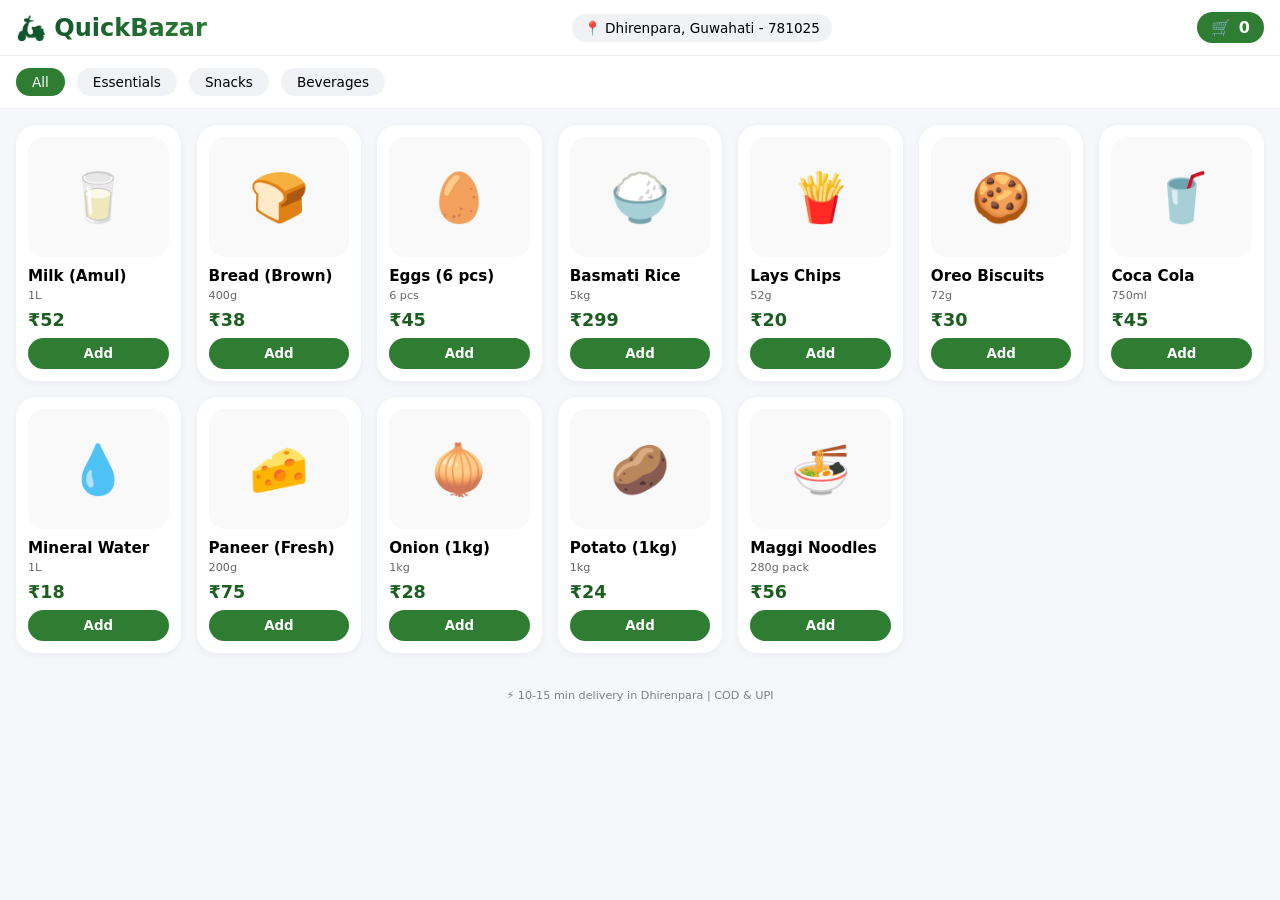
<file: index.html>
<!DOCTYPE html>
<html lang="en">
<head>
  <meta charset="UTF-8">
  <meta name="viewport" content="width=device-width, initial-scale=1.0, viewport-fit=cover">
  <title>QuickBazar – Dhirenpara, Guwahati</title>
  <style>
    * {
      margin: 0;
      padding: 0;
      box-sizing: border-box;
      font-family: system-ui, -apple-system, 'Segoe UI', Roboto, 'Helvetica Neue', sans-serif;
    }

    body {
      background-color: #f5f7fb;
      padding-bottom: 80px;
    }

    /* header */
    .header {
      background: white;
      padding: 12px 16px;
      border-bottom: 1px solid #eee;
      position: sticky;
      top: 0;
      z-index: 10;
      display: flex;
      justify-content: space-between;
      align-items: center;
      flex-wrap: wrap;
      gap: 8px;
    }
    .logo {
      font-size: 1.5rem;
      font-weight: bold;
      background: linear-gradient(135deg, #0b4f2c, #2e7d32);
      -webkit-background-clip: text;
      background-clip: text;
      color: transparent;
    }
    .location {
      font-size: 0.85rem;
      background: #f0f2f5;
      padding: 6px 12px;
      border-radius: 30px;
      display: flex;
      align-items: center;
      gap: 6px;
    }
    .cart-icon {
      background: #2e7d32;
      color: white;
      padding: 6px 14px;
      border-radius: 40px;
      font-weight: bold;
      cursor: pointer;
      display: flex;
      align-items: center;
      gap: 8px;
    }

    /* category tabs */
    .cats {
      display: flex;
      gap: 12px;
      padding: 12px 16px;
      overflow-x: auto;
      background: white;
      border-bottom: 1px solid #eee;
    }
    .cat {
      background: #f0f2f5;
      padding: 6px 16px;
      border-radius: 40px;
      font-size: 0.85rem;
      white-space: nowrap;
      cursor: pointer;
      transition: 0.2s;
    }
    .cat.active {
      background: #2e7d32;
      color: white;
    }

    /* product grid */
    .products {
      display: grid;
      grid-template-columns: repeat(auto-fill, minmax(160px, 1fr));
      gap: 16px;
      padding: 16px;
    }
    .product-card {
      background: white;
      border-radius: 20px;
      padding: 12px;
      box-shadow: 0 2px 8px rgba(0,0,0,0.05);
      transition: 0.2s;
    }
    .product-img {
      background: #f9f9f9;
      border-radius: 16px;
      height: 120px;
      display: flex;
      align-items: center;
      justify-content: center;
      font-size: 3rem;
    }
    .product-name {
      font-weight: 600;
      margin: 10px 0 4px;
      font-size: 0.95rem;
    }
    .product-weight {
      font-size: 0.7rem;
      color: #666;
    }
    .price {
      font-weight: bold;
      color: #1b5e20;
      margin: 8px 0;
      font-size: 1.1rem;
    }
    .add-btn {
      background: #2e7d32;
      color: white;
      border: none;
      padding: 8px 0;
      width: 100%;
      border-radius: 40px;
      font-weight: bold;
      cursor: pointer;
      transition: 0.2s;
    }
    .add-btn:hover {
      background: #1b5e20;
    }

    /* cart drawer */
    .cart-overlay {
      position: fixed;
      top: 0;
      left: 0;
      right: 0;
      bottom: 0;
      background: rgba(0,0,0,0.5);
      z-index: 100;
      visibility: hidden;
      opacity: 0;
      transition: 0.2s;
    }
    .cart-drawer {
      position: fixed;
      right: 0;
      top: 0;
      bottom: 0;
      width: 90%;
      max-width: 400px;
      background: white;
      z-index: 101;
      padding: 20px;
      transform: translateX(100%);
      transition: 0.3s;
      display: flex;
      flex-direction: column;
      box-shadow: -2px 0 20px rgba(0,0,0,0.1);
    }
    .cart-overlay.active {
      visibility: visible;
      opacity: 1;
    }
    .cart-drawer.active {
      transform: translateX(0);
    }
    .cart-header {
      display: flex;
      justify-content: space-between;
      font-weight: bold;
      font-size: 1.3rem;
      border-bottom: 1px solid #ddd;
      padding-bottom: 10px;
    }
    .cart-items {
      flex: 1;
      overflow-y: auto;
      margin: 16px 0;
    }
    .cart-item {
      display: flex;
      justify-content: space-between;
      margin-bottom: 12px;
      padding-bottom: 8px;
      border-bottom: 1px solid #eee;
    }
    .cart-total {
      font-weight: bold;
      border-top: 1px solid #ccc;
      padding-top: 12px;
      margin: 10px 0;
      font-size: 1.2rem;
    }
    .checkout-btn {
      background: #2e7d32;
      color: white;
      border: none;
      padding: 14px;
      border-radius: 40px;
      font-weight: bold;
      font-size: 1rem;
      cursor: pointer;
      width: 100%;
    }
    .address-input {
      width: 100%;
      padding: 10px;
      border: 1px solid #ccc;
      border-radius: 16px;
      margin: 10px 0;
      font-size: 0.9rem;
    }
    label {
      font-size: 0.8rem;
      font-weight: 500;
    }
    .close-cart {
      background: none;
      border: none;
      font-size: 1.5rem;
      cursor: pointer;
    }
    footer {
      text-align: center;
      padding: 20px;
      font-size: 0.7rem;
      color: gray;
    }
  </style>
</head>
<body>

<div class="header">
  <div class="logo">🛵 QuickBazar</div>
  <div class="location">📍 Dhirenpara, Guwahati - 781025</div>
  <div class="cart-icon" id="cartIcon">🛒 <span id="cartCount">0</span></div>
</div>

<div class="cats" id="categoryTabs">
  <div class="cat active" data-cat="all">All</div>
  <div class="cat" data-cat="essentials">Essentials</div>
  <div class="cat" data-cat="snacks">Snacks</div>
  <div class="cat" data-cat="beverages">Beverages</div>
</div>

<div class="products" id="productsContainer"></div>
<footer>⚡ 10-15 min delivery in Dhirenpara | COD & UPI</footer>

<!-- Cart Drawer -->
<div class="cart-overlay" id="cartOverlay">
  <div class="cart-drawer" id="cartDrawer">
    <div class="cart-header">
      <span>Your Cart 🛒</span>
      <button class="close-cart" id="closeCartBtn">✕</button>
    </div>
    <div class="cart-items" id="cartItemsList"></div>
    <div class="cart-total" id="cartTotalDisplay">Total: ₹0</div>
    <label>📍 Delivery Address (Dhirenpara)</label>
    <input type="text" id="deliveryAddress" class="address-input" value="Dhirenpara, Guwahati, Kamrup Metro, Assam - 781025" placeholder="Full address">
    <label>📞 Phone (optional)</label>
    <input type="tel" id="customerPhone" class="address-input" placeholder="Your WhatsApp number" value="">
    <button class="checkout-btn" id="placeOrderBtn">📲 Place Order via WhatsApp</button>
  </div>
</div>

<script>
  // ---------- PRODUCT CATALOG (Blinkit style) ----------
  const products = [
    { id: 1, name: "Milk (Amul)", weight: "1L", price: 52, category: "essentials", icon: "🥛" },
    { id: 2, name: "Bread (Brown)", weight: "400g", price: 38, category: "essentials", icon: "🍞" },
    { id: 3, name: "Eggs (6 pcs)", weight: "6 pcs", price: 45, category: "essentials", icon: "🥚" },
    { id: 4, name: "Basmati Rice", weight: "5kg", price: 299, category: "essentials", icon: "🍚" },
    { id: 5, name: "Lays Chips", weight: "52g", price: 20, category: "snacks", icon: "🍟" },
    { id: 6, name: "Oreo Biscuits", weight: "72g", price: 30, category: "snacks", icon: "🍪" },
    { id: 7, name: "Coca Cola", weight: "750ml", price: 45, category: "beverages", icon: "🥤" },
    { id: 8, name: "Mineral Water", weight: "1L", price: 18, category: "beverages", icon: "💧" },
    { id: 9, name: "Paneer (Fresh)", weight: "200g", price: 75, category: "essentials", icon: "🧀" },
    { id: 10, name: "Onion (1kg)", weight: "1kg", price: 28, category: "essentials", icon: "🧅" },
    { id: 11, name: "Potato (1kg)", weight: "1kg", price: 24, category: "essentials", icon: "🥔" },
    { id: 12, name: "Maggi Noodles", weight: "280g pack", price: 56, category: "snacks", icon: "🍜" }
  ];

  let cart = [];
  let activeCategory = "all";

  // Helper: save/load cart
  function saveCart() {
    localStorage.setItem("quickbazar_cart", JSON.stringify(cart));
    updateCartUI();
  }
  function loadCart() {
    const stored = localStorage.getItem("quickbazar_cart");
    if (stored) cart = JSON.parse(stored);
    else cart = [];
    updateCartUI();
  }

  function updateCartUI() {
    const count = cart.reduce((sum, item) => sum + item.quantity, 0);
    document.getElementById("cartCount").innerText = count;
    renderCartDrawer();
  }

  function addToCart(product) {
    const existing = cart.find(item => item.id === product.id);
    if (existing) {
      existing.quantity += 1;
    } else {
      cart.push({ ...product, quantity: 1 });
    }
    saveCart();
    showTemporaryFeedback(product.name);
  }

  function showTemporaryFeedback(name) {
    const btn = event?.target;
    if (btn && btn.innerText === "Add") {
      btn.innerText = "✓ Added";
      setTimeout(() => { btn.innerText = "Add"; }, 800);
    } else {
      alert(`➕ ${name} added to cart`);
    }
  }

  function removeCartItem(productId) {
    cart = cart.filter(item => item.id !== productId);
    saveCart();
  }

  function updateQuantity(productId, delta) {
    const item = cart.find(i => i.id === productId);
    if (item) {
      item.quantity += delta;
      if (item.quantity <= 0) {
        removeCartItem(productId);
      } else {
        saveCart();
      }
    }
  }

  function renderCartDrawer() {
    const container = document.getElementById("cartItemsList");
    if (!container) return;
    if (cart.length === 0) {
      container.innerHTML = `<div style="text-align:center; padding:20px; color:gray;">Cart is empty 🛒</div>`;
      document.getElementById("cartTotalDisplay").innerText = "Total: ₹0";
      return;
    }
    let html = "";
    let total = 0;
    cart.forEach(item => {
      const itemTotal = item.price * item.quantity;
      total += itemTotal;
      html += `
        <div class="cart-item">
          <div><strong>${item.name}</strong><br>${item.weight} x ${item.quantity}</div>
          <div>₹${itemTotal} 
            <button style="background:#f0f0f0; border:none; width:28px; border-radius:20px; margin-left:8px;" onclick="updateQuantity(${item.id}, -1)">-</button>
            <button style="background:#2e7d32; color:white; border:none; width:28px; border-radius:20px;" onclick="updateQuantity(${item.id}, 1)">+</button>
            <button style="background:#ccc; border:none; margin-left:6px; border-radius:20px; padding:2px 8px;" onclick="removeCartItem(${item.id})">🗑️</button>
          </div>
        </div>
      `;
    });
    container.innerHTML = html;
    document.getElementById("cartTotalDisplay").innerHTML = `Total: ₹${total}`;
  }

  function renderProducts() {
    const container = document.getElementById("productsContainer");
    let filtered = activeCategory === "all" ? products : products.filter(p => p.category === activeCategory);
    let html = "";
    filtered.forEach(p => {
      html += `
        <div class="product-card">
          <div class="product-img">${p.icon}</div>
          <div class="product-name">${p.name}</div>
          <div class="product-weight">${p.weight}</div>
          <div class="price">₹${p.price}</div>
          <button class="add-btn" onclick="addToCart(${JSON.stringify(p).replace(/"/g, '&quot;')})">Add</button>
        </div>
      `;
    });
    container.innerHTML = html;
  }

  // Category switching
  document.getElementById("categoryTabs")?.addEventListener("click", (e) => {
    const catDiv = e.target.closest(".cat");
    if (!catDiv) return;
    document.querySelectorAll(".cat").forEach(c => c.classList.remove("active"));
    catDiv.classList.add("active");
    activeCategory = catDiv.dataset.cat;
    renderProducts();
  });

  // Cart drawer open/close
  const overlay = document.getElementById("cartOverlay");
  const drawer = document.getElementById("cartDrawer");
  function openCart() {
    overlay.classList.add("active");
    drawer.classList.add("active");
    renderCartDrawer();
  }
  function closeCart() {
    overlay.classList.remove("active");
    drawer.classList.remove("active");
  }
  document.getElementById("cartIcon")?.addEventListener("click", openCart);
  document.getElementById("closeCartBtn")?.addEventListener("click", closeCart);
  overlay?.addEventListener("click", (e) => {
    if (e.target === overlay) closeCart();
  });

  // PLACE ORDER -> WhatsApp message to 7002336938
  document.getElementById("placeOrderBtn")?.addEventListener("click", () => {
    if (cart.length === 0) {
      alert("Your cart is empty! Add some items first.");
      return;
    }
    const address = document.getElementById("deliveryAddress").value.trim();
    if (!address) {
      alert("Please enter delivery address.");
      return;
    }
    let total = cart.reduce((sum, i) => sum + (i.price * i.quantity), 0);
    let orderItems = cart.map(i => `${i.name} (${i.weight}) x${i.quantity} = ₹${i.price * i.quantity}`).join("\n");
    let customerPhone = document.getElementById("customerPhone").value.trim();
    let msg = `🛵 NEW ORDER (QuickBazar)\n\n📍 Address: ${address}\n📞 Customer: ${customerPhone || "Not shared"}\n\n🛒 Items:\n${orderItems}\n\n💰 Total: ₹${total}\n\n⏱️ Delivery: Dhirenpara (10-15 min)\n🔗 Please confirm order.`;
    let encodedMsg = encodeURIComponent(msg);
    // Recipient number: 7002336938  (provided by you)
    let whatsappUrl = `https://wa.me/917002336938?text=${encodedMsg}`;
    window.open(whatsappUrl, '_blank');
    // optional: clear cart after order (user may want, but keep for now)
    // cart = []; saveCart(); renderProducts(); closeCart(); 
    // I'm not auto clearing because user might need to reorder; but we can ask. 
    // For better UX: ask if want to clear
    if (confirm("Order details sent to WhatsApp. Do you want to empty cart for next order?")) {
      cart = [];
      saveCart();
      renderProducts();
      closeCart();
    } else {
      closeCart();
    }
  });

  // initial render
  loadCart();
  renderProducts();
  // make functions global for inline onclick
  window.addToCart = addToCart;
  window.removeCartItem = removeCartItem;
  window.updateQuantity = updateQuantity;
</script>
</body>
</html>
</file>
